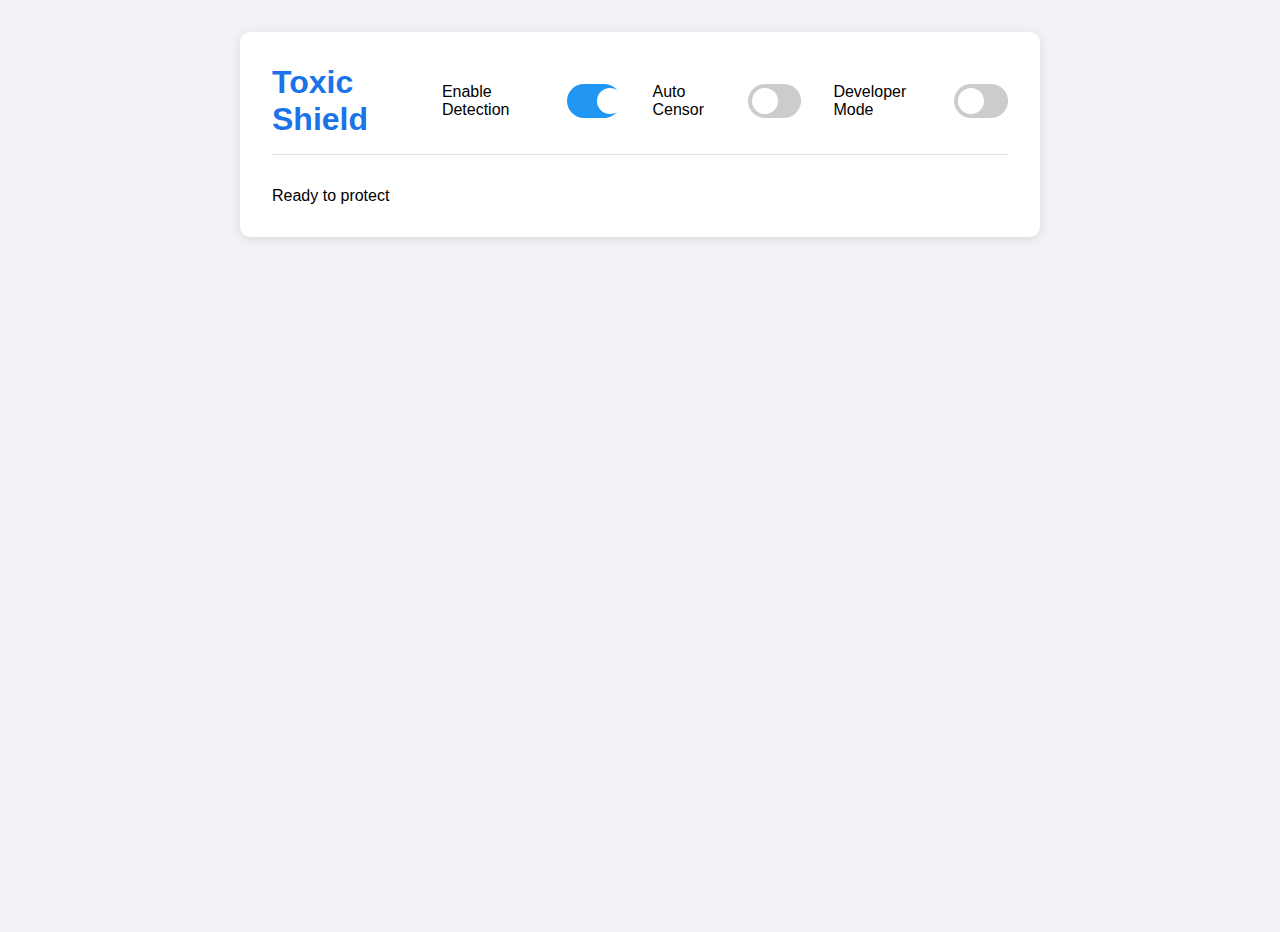
<file: popup.html>
<!DOCTYPE html>
<html lang="en">
  <head>
    <meta charset="UTF-8" />
    <meta name="viewport" content="width=device-width, initial-scale=1.0" />
    <title>Toxic Shield</title>
    <link rel="stylesheet" href="styles.css" />
  </head>
  <body>
    <div class="container">
      <div class="main-controls">
        <h1>Toxic Shield</h1>
        <div class="controls">
          <div class="control-item">
            <label>Enable Detection</label>
            <label class="switch">
              <input type="checkbox" id="enableDetection" checked />
              <span class="slider round"></span>
            </label>
          </div>
          <div class="control-item">
            <label>Auto Censor</label>
            <label class="switch">
              <input type="checkbox" id="autoCensor" />
              <span class="slider round"></span>
            </label>
          </div>
          <div class="control-item">
            <label>Developer Mode</label>
            <label class="switch">
              <input type="checkbox" id="devMode" />
              <span class="slider round"></span>
            </label>
          </div>
        </div>
      </div>
      <div id="status">Ready to protect</div>
    </div>
    <script src="popup.js"></script>
  </body>
</html>
</file>
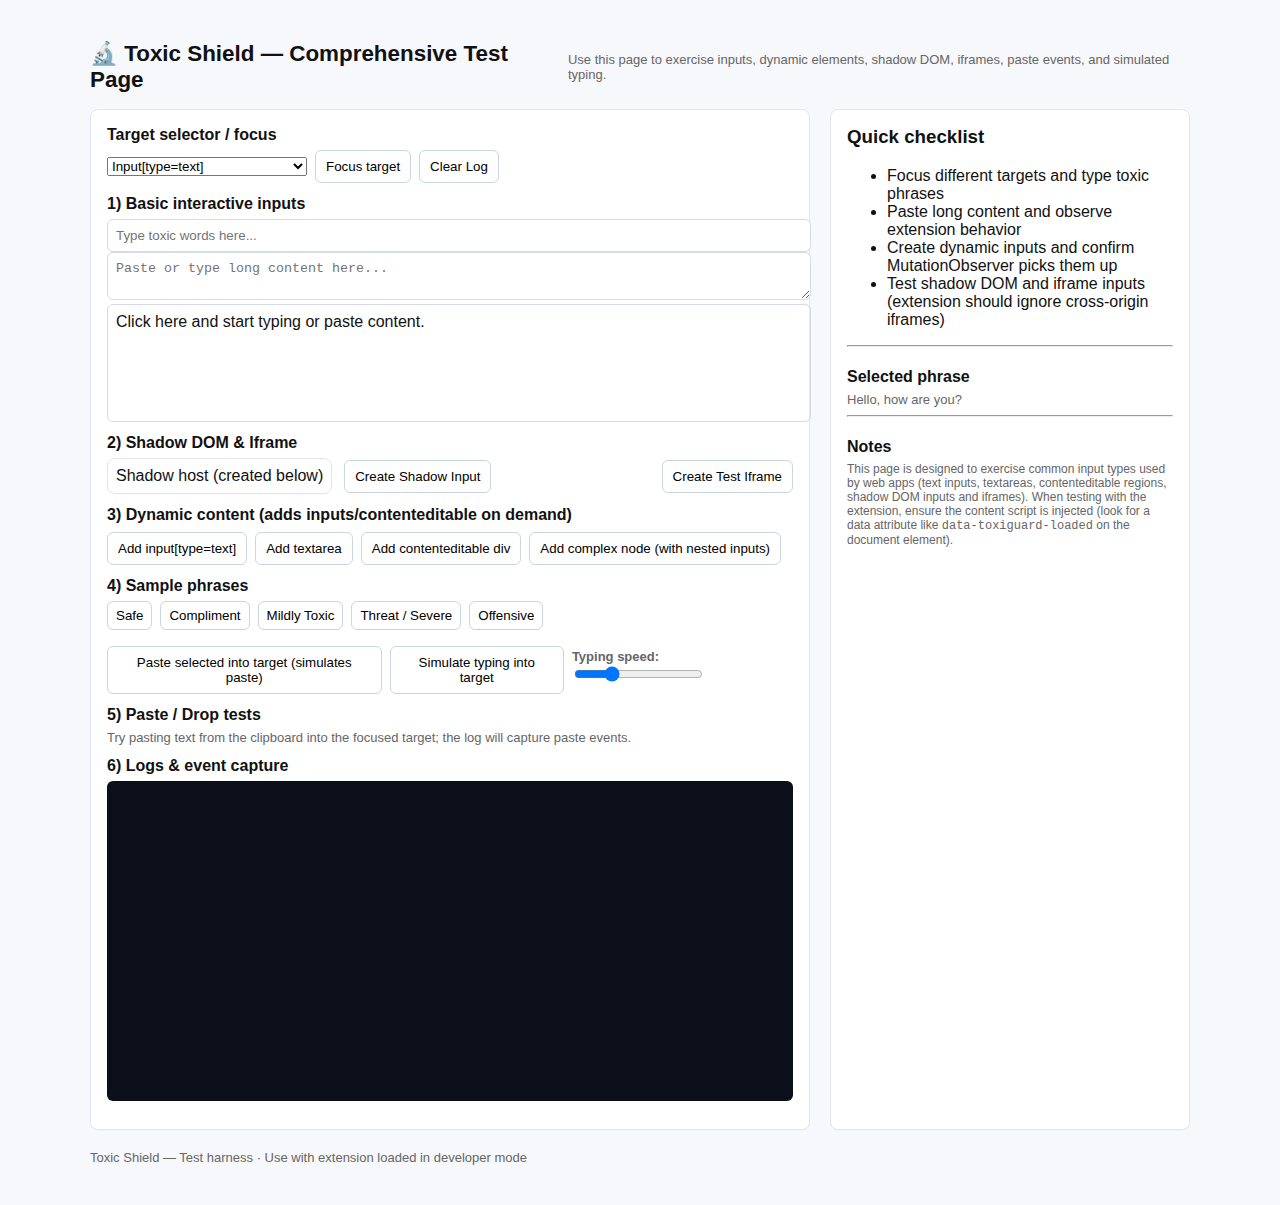
<file: test.html>
<!DOCTYPE html>
<html lang="en">
  <head>
    <meta charset="utf-8" />
    <meta name="viewport" content="width=device-width,initial-scale=1" />
    <title>Toxic Shield — Comprehensive Test Page</title>
    <style>
      :root{--card-bg:#fff;--muted:#666}
      body{font-family:Inter,Segoe UI,Arial,sans-serif;max-width:1100px;margin:20px auto;padding:20px;background:#f7f8fb;color:#111}
      header{display:flex;align-items:center;gap:16px}
      h1{margin:0;font-size:1.4rem}
      .grid{display:grid;grid-template-columns:1fr 360px;gap:20px;margin-top:16px}
      .card{background:var(--card-bg);border:1px solid #e3e6ee;padding:16px;border-radius:8px;box-shadow:0 1px 0 rgba(16,24,40,0.02)}
      .section{margin-bottom:12px}
      label{display:block;font-weight:600;margin-bottom:6px}
      input[type="text"], textarea, .contenteditable{width:100%;padding:8px;border-radius:6px;border:1px solid #d6d9e6}
      .contenteditable{min-height:100px}
      button{padding:8px 10px;border-radius:6px;border:1px solid #cbd5e1;background:#fff;cursor:pointer}
      .btn-primary{background:#0b69ff;color:#fff;border-color:#0857d6}
      .controls{display:flex;flex-wrap:wrap;gap:8px;margin-top:8px}
      .phrases{display:flex;flex-direction:column;gap:8px}
      .log{height:300px;overflow:auto;background:#0b0f1a;color:#e6eef8;padding:10px;border-radius:6px;font-family:monospace;font-size:12px}
      .muted{color:var(--muted);font-size:13px}
      .row{display:flex;gap:8px;align-items:center}
      .small{font-size:12px}
      .highlight{outline:3px solid rgba(255,80,80,0.12)}
      .samples{display:flex;gap:8px;flex-wrap:wrap}
      .samples button{padding:6px 8px}
      footer{margin-top:20px;font-size:13px;color:var(--muted)}
    </style>
  </head>
  <body>
    <header>
      <h1>🔬 Toxic Shield — Comprehensive Test Page</h1>
      <div class="muted">Use this page to exercise inputs, dynamic elements, shadow DOM, iframes, paste events, and simulated typing.</div>
    </header>

    <div class="grid">
      <main class="card">
        <section class="section">
          <label>Target selector / focus</label>
          <div class="row">
            <select id="targetSelect">
              <option value="input">Input[type=text]</option>
              <option value="textarea">Textarea</option>
              <option value="content">Contenteditable DIV</option>
              <option value="shadow">Shadow DOM input</option>
              <option value="iframe">Iframe input</option>
              <option value="dynamic">Last created dynamic element</option>
            </select>
            <button id="focusTarget">Focus target</button>
            <button id="clearLog">Clear Log</button>
          </div>
        </section>

        <section class="section">
          <label>1) Basic interactive inputs</label>
          <div class="section">
            <input id="testInput" type="text" placeholder="Type toxic words here..." />
            <textarea id="testTextarea" placeholder="Paste or type long content here..."></textarea>
            <div id="testContent" class="contenteditable" contenteditable="true">Click here and start typing or paste content.</div>
          </div>
        </section>

        <section class="section">
          <label>2) Shadow DOM & Iframe</label>
          <div class="row" style="gap:12px">
            <div id="shadowHost" class="card" style="padding:8px;min-width:200px">Shadow host (created below)</div>
            <div>
              <button id="createShadow">Create Shadow Input</button>
            </div>
            <div style="margin-left:auto">
              <button id="createIframe">Create Test Iframe</button>
            </div>
          </div>
          <div id="iframeContainer" style="margin-top:8px"></div>
        </section>

        <section class="section">
          <label>3) Dynamic content (adds inputs/contenteditable on demand)</label>
          <div class="controls">
            <button id="addInput">Add input[type=text]</button>
            <button id="addTextarea">Add textarea</button>
            <button id="addContent">Add contenteditable div</button>
            <button id="addComplex">Add complex node (with nested inputs)</button>
          </div>
          <div id="dynamicArea" style="margin-top:8px"></div>
        </section>

        <section class="section">
          <label>4) Sample phrases</label>
          <div class="phrases">
            <div class="samples">
              <button class="sample" data-text="Hello, how are you?">Safe</button>
              <button class="sample" data-text="You're amazing and helpful.">Compliment</button>
              <button class="sample" data-text="You're stupid and an idiot">Mildly Toxic</button>
              <button class="sample" data-text="I will hurt you!">Threat / Severe</button>
              <button class="sample" data-text="This is a test with offensive language.">Offensive</button>
            </div>
            <div class="row small" style="margin-top:8px">
              <button id="pasteSample">Paste selected into target (simulates paste)</button>
              <button id="typeSample">Simulate typing into target</button>
              <label class="muted" style="margin-left:auto">Typing speed: <input id="typeSpeed" type="range" min="10" max="200" value="60"/></label>
            </div>
          </div>
        </section>

        <section class="section">
          <label>5) Paste / Drop tests</label>
          <div class="muted">Try pasting text from the clipboard into the focused target; the log will capture paste events.</div>
        </section>

        <section class="section">
          <label>6) Logs & event capture</label>
          <div id="log" class="log"></div>
        </section>
      </main>

      <aside class="card">
        <h3 style="margin-top:0">Quick checklist</h3>
        <ul>
          <li>Focus different targets and type toxic phrases</li>
          <li>Paste long content and observe extension behavior</li>
          <li>Create dynamic inputs and confirm MutationObserver picks them up</li>
          <li>Test shadow DOM and iframe inputs (extension should ignore cross-origin iframes)</li>
        </ul>

        <hr />

        <h4 style="margin-bottom:6px">Selected phrase</h4>
        <div id="selectedPhrase" class="muted">(none)</div>

        <hr />

        <h4 style="margin-bottom:6px">Notes</h4>
        <div class="muted small">This page is designed to exercise common input types used by web apps (text inputs, textareas, contenteditable regions, shadow DOM inputs and iframes). When testing with the extension, ensure the content script is injected (look for a data attribute like <code>data-toxiguard-loaded</code> on the document element).</div>
      </aside>
    </div>

    <footer class="muted">Toxic Shield — Test harness · Use with extension loaded in developer mode</footer>

    <script>
      // Utility: logging
      const logEl = document.getElementById('log');
      function log(...args){
        const ts = new Date().toISOString().slice(11,23);
        logEl.innerText = `${ts} | ${args.map(a=>typeof a==='object'?JSON.stringify(a):a).join(' ')}\n` + logEl.innerText;
      }

      // Elements
      const testInput = document.getElementById('testInput');
      const testTextarea = document.getElementById('testTextarea');
      const testContent = document.getElementById('testContent');
      const dynamicArea = document.getElementById('dynamicArea');
      const targetSelect = document.getElementById('targetSelect');
      const selectedPhraseEl = document.getElementById('selectedPhrase');

      let lastDynamic = null;
      let selectedPhrase = '';

      // Attach basic event listeners to capture events from these elements
      function attachLogging(el){
        if(!el) return;
        if(el.__tox_logger_attached) return;
        ['input','keydown','keyup','paste','focus','blur'].forEach(evt=>{
          el.addEventListener(evt,e=>{
            log(`event:${evt}`, el.tagName.toLowerCase(), el.type||'', (e.clipboardData ? e.clipboardData.getData('text') : ''));
          },{capture:false});
        });
        el.__tox_logger_attached = true;
      }

      [testInput,testTextarea,testContent].forEach(attachLogging);

      // Samples selection
      document.querySelectorAll('.sample').forEach(btn=>{
        btn.addEventListener('click',()=>{
          selectedPhrase = btn.dataset.text;
          selectedPhraseEl.innerText = selectedPhrase;
        });
      });

      // Paste sample into target (simulate paste event)
      document.getElementById('pasteSample').addEventListener('click',()=>{
        const target = getTargetElement();
        if(!target){ log('No target found to paste'); return; }
        pasteTextInto(target, selectedPhrase || document.querySelector('.sample').dataset.text);
      });

      // Simulate typing
      document.getElementById('typeSample').addEventListener('click',()=>{
        const text = selectedPhrase || document.querySelector('.sample').dataset.text;
        simulateTypingInto(getTargetElement(), text, Number(document.getElementById('typeSpeed').value));
      });

      function getTargetElement(){
        const sel = targetSelect.value;
        if(sel === 'input') return testInput;
        if(sel === 'textarea') return testTextarea;
        if(sel === 'content') return testContent;
        if(sel === 'shadow') return document.querySelector('#shadowHost input');
        if(sel === 'iframe'){
          const f = document.querySelector('#iframeContainer iframe');
          if(!f) return null;
          try{ return f.contentDocument.querySelector('input, textarea, [contenteditable]'); }catch(e){ return null; }
        }
        if(sel === 'dynamic') return lastDynamic;
        return null;
      }

      document.getElementById('focusTarget').addEventListener('click',()=>{
        const t = getTargetElement(); if(t && t.focus) t.focus(); log('focusTarget', !!t);
      });

      // Paste helper that dispatches paste event where possible
      function pasteTextInto(target, text){
        if(!target) return log('paste: no target');
        // For contenteditable
        if(target.isContentEditable){
          target.focus();
          document.execCommand('insertText', false, text);
          const ev = new Event('input', {bubbles:true}); target.dispatchEvent(ev);
          log('pasted into contenteditable', text);
          return;
        }
        // For input/textarea
        const start = target.selectionStart || 0;
        const end = target.selectionEnd || start;
        const val = (target.value||'');
        const newVal = val.slice(0,start) + text + val.slice(end);
        target.value = newVal;
        target.selectionStart = target.selectionEnd = start + text.length;
        target.dispatchEvent(new Event('input',{bubbles:true}));
        log('pasted into input', text);
      }

      // Simulate typing (character by character)
      async function simulateTypingInto(target, text, delayMs=60){
        if(!target){ log('type: no target'); return; }
        if(target.isContentEditable){
          target.focus(); target.innerText = '';
          for(let ch of text){
            await new Promise(r=>setTimeout(r,delayMs));
            document.execCommand('insertText', false, ch);
            target.dispatchEvent(new Event('input',{bubbles:true}));
          }
        } else {
          target.focus(); target.value = '';
          for(let ch of text){
            await new Promise(r=>setTimeout(r,delayMs));
            target.value += ch;
            target.dispatchEvent(new Event('input',{bubbles:true}));
          }
        }
        log('typing finished', text);
      }

      // Dynamic element creators
      document.getElementById('addInput').addEventListener('click',()=>{
        const inp = document.createElement('input'); inp.type='text'; inp.placeholder='Dynamically added input'; inp.style.marginTop='8px';
        dynamicArea.appendChild(inp); attachLogging(inp); lastDynamic = inp; log('added input');
      });
      document.getElementById('addTextarea').addEventListener('click',()=>{
        const ta = document.createElement('textarea'); ta.placeholder='Dynamically added textarea'; ta.style.marginTop='8px';
        dynamicArea.appendChild(ta); attachLogging(ta); lastDynamic = ta; log('added textarea');
      });
      document.getElementById('addContent').addEventListener('click',()=>{
        const d = document.createElement('div'); d.contentEditable='true'; d.className='contenteditable'; d.innerText='Dynamically added contenteditable'; d.style.marginTop='8px';
        dynamicArea.appendChild(d); attachLogging(d); lastDynamic = d; log('added contenteditable');
      });
      document.getElementById('addComplex').addEventListener('click',()=>{
        const wrapper = document.createElement('div'); wrapper.style.marginTop='8px';
        wrapper.innerHTML = `<label>Complex node</label><div><input type='text' placeholder='nested input'/></div>`;
        dynamicArea.appendChild(wrapper);
        attachLogging(wrapper.querySelector('input'));
        lastDynamic = wrapper.querySelector('input'); log('added complex node');
      });

      // Shadow DOM
      document.getElementById('createShadow').addEventListener('click',()=>{
        const host = document.getElementById('shadowHost'); host.innerHTML = '';
        const shadow = host.attachShadow({mode:'open'});
        const inp = document.createElement('input'); inp.placeholder='Shadow DOM input'; shadow.appendChild(inp);
        attachLogging(inp);
        log('created shadow input');
      });

      // Iframe
      document.getElementById('createIframe').addEventListener('click',()=>{
        const container = document.getElementById('iframeContainer'); container.innerHTML = '';
        const iframe = document.createElement('iframe'); iframe.style.width='100%'; iframe.style.height='120px';
        container.appendChild(iframe);
        const doc = iframe.contentDocument || iframe.contentWindow.document;
        doc.open(); doc.write(`<body style="font-family:Arial;padding:8px"><input placeholder='iframe input' style='width:100%'/></body>`); doc.close();
        try{ attachLogging(iframe.contentDocument.querySelector('input')); log('created iframe and attached logger (same-origin)'); }
        catch(e){ log('iframe created (cross-origin or inaccessible for script)'); }
      });

      // Global: monitor DOM for newly added inputs and attach logger
      const mo = new MutationObserver(muts=>{
        muts.forEach(m=>{
          m.addedNodes.forEach(node=>{
            if(node.nodeType!==1) return;
            if(node.matches && (node.matches('input[type="text"]') || node.matches('textarea') || node.isContentEditable)){
              attachLogging(node); log('mutation: attached to newly added node', node.tagName);
            }
            // also scan descendants
            node.querySelectorAll && node.querySelectorAll('input[type="text"], textarea, [contenteditable="true"]').forEach(el=>{ attachLogging(el); log('mutation: attached descendant', el.tagName); });
          });
        });
      });
      mo.observe(document.body,{childList:true,subtree:true});

      // Capture capture-level events for testing that extension's content script receives input events
      ['input','paste','keydown'].forEach(evt=>{
        document.addEventListener(evt,e=>{
          // annotate the doc for manual inspection
          if(!document.documentElement.hasAttribute('data-test-events')) document.documentElement.setAttribute('data-test-events','true');
          // basic log
          // don't spam for every keydown
          if(evt==='keydown') return;
          log('document event', evt, e.type, e.target && (e.target.tagName||e.target.nodeName));
        },{capture:false});
      });

      // Keep a visible hint if content script sets data-toxiguard-loaded
      new MutationObserver(()=>{
        if(document.documentElement.hasAttribute('data-toxiguard-loaded')){
          log('content-script: data-toxiguard-loaded present');
        }
      }).observe(document.documentElement,{attributes:true});

      // Clear log
      document.getElementById('clearLog').addEventListener('click',()=>{ logEl.innerText=''; });

      // Initialize: attach to dynamic elements already present
      lastDynamic = null;

      // Auto-select first sample
      const first = document.querySelector('.sample'); if(first){ selectedPhrase = first.dataset.text; selectedPhraseEl.innerText = selectedPhrase; }

      // Accessibility: keyboard shortcuts for convenience (F1-F3)
      window.addEventListener('keydown', (e)=>{
        if(e.key==='F1'){ e.preventDefault(); document.getElementById('typeSample').click(); }
        if(e.key==='F2'){ e.preventDefault(); document.getElementById('pasteSample').click(); }
        if(e.key==='F3'){ e.preventDefault(); document.getElementById('addInput').click(); }
      });

    </script>
  </body>
</html>
</file>
<file: styles.css>
* {
    margin: 0;
    padding: 0;
    box-sizing: border-box;
}

body {
    font-family: Arial, sans-serif;
    background-color: #f0f2f5;
    min-height: 100vh;
}

.container {
    max-width: 800px;
    margin: 2rem auto;
    padding: 2rem;
    background-color: white;
    border-radius: 10px;
    box-shadow: 0 2px 10px rgba(0, 0, 0, 0.1);
}

.main-controls {
    display: flex;
    justify-content: space-between;
    align-items: center;
    margin-bottom: 2rem;
    padding-bottom: 1rem;
    border-bottom: 1px solid #e0e0e0;
}

.controls {
    display: flex;
    gap: 2rem;
}

.control-item {
    display: flex;
    align-items: center;
    gap: 1rem;
}

/* Toggle Switch */
.switch {
    position: relative;
    display: inline-block;
    width: 60px;
    height: 34px;
}

.switch input {
    opacity: 0;
    width: 0;
    height: 0;
}

.slider {
    position: absolute;
    cursor: pointer;
    top: 0;
    left: 0;
    right: 0;
    bottom: 0;
    background-color: #ccc;
    transition: .4s;
}

.slider:before {
    position: absolute;
    content: "";
    height: 26px;
    width: 26px;
    left: 4px;
    bottom: 4px;
    background-color: white;
    transition: .4s;
}

input:checked+.slider {
    background-color: #2196F3;
}

input:focus+.slider {
    box-shadow: 0 0 1px #2196F3;
}

input:checked+.slider:before {
    transform: translateX(26px);
}

.slider.round {
    border-radius: 34px;
}

.slider.round:before {
    border-radius: 50%;
}

h1 {
    color: #1a73e8;
    margin: 0;
}

.input-section {
    display: flex;
    flex-direction: column;
    gap: 1rem;
}

textarea {
    width: 100%;
    height: 150px;
    padding: 1rem;
    border: 2px solid #e0e0e0;
    border-radius: 5px;
    resize: vertical;
    font-size: 16px;
}

button {
    padding: 0.8rem 1.5rem;
    background-color: #1a73e8;
    color: white;
    border: none;
    border-radius: 5px;
    cursor: pointer;
    font-size: 16px;
    transition: background-color 0.2s;
}

button:hover {
    background-color: #1557b0;
}

#result {
    margin-top: 1.5rem;
    padding: 1rem;
    border-radius: 5px;
}

.popup {
    display: none;
    position: fixed;
    top: 0;
    left: 0;
    width: 100%;
    height: 100%;
    background-color: rgba(0, 0, 0, 0.5);
    z-index: 1000;
}

.popup-content {
    position: absolute;
    top: 50%;
    left: 50%;
    transform: translate(-50%, -50%);
    background-color: white;
    padding: 2rem;
    border-radius: 10px;
    max-width: 500px;
    width: 90%;
}

.popup h2 {
    color: #d32f2f;
    margin-bottom: 1rem;
}

.popup-buttons {
    display: flex;
    gap: 1rem;
    margin-top: 1.5rem;
    justify-content: center;
}

.toxic-word {
    background-color: #ffcdd2;
    padding: 2px 4px;
    border-radius: 3px;
}
</file>
